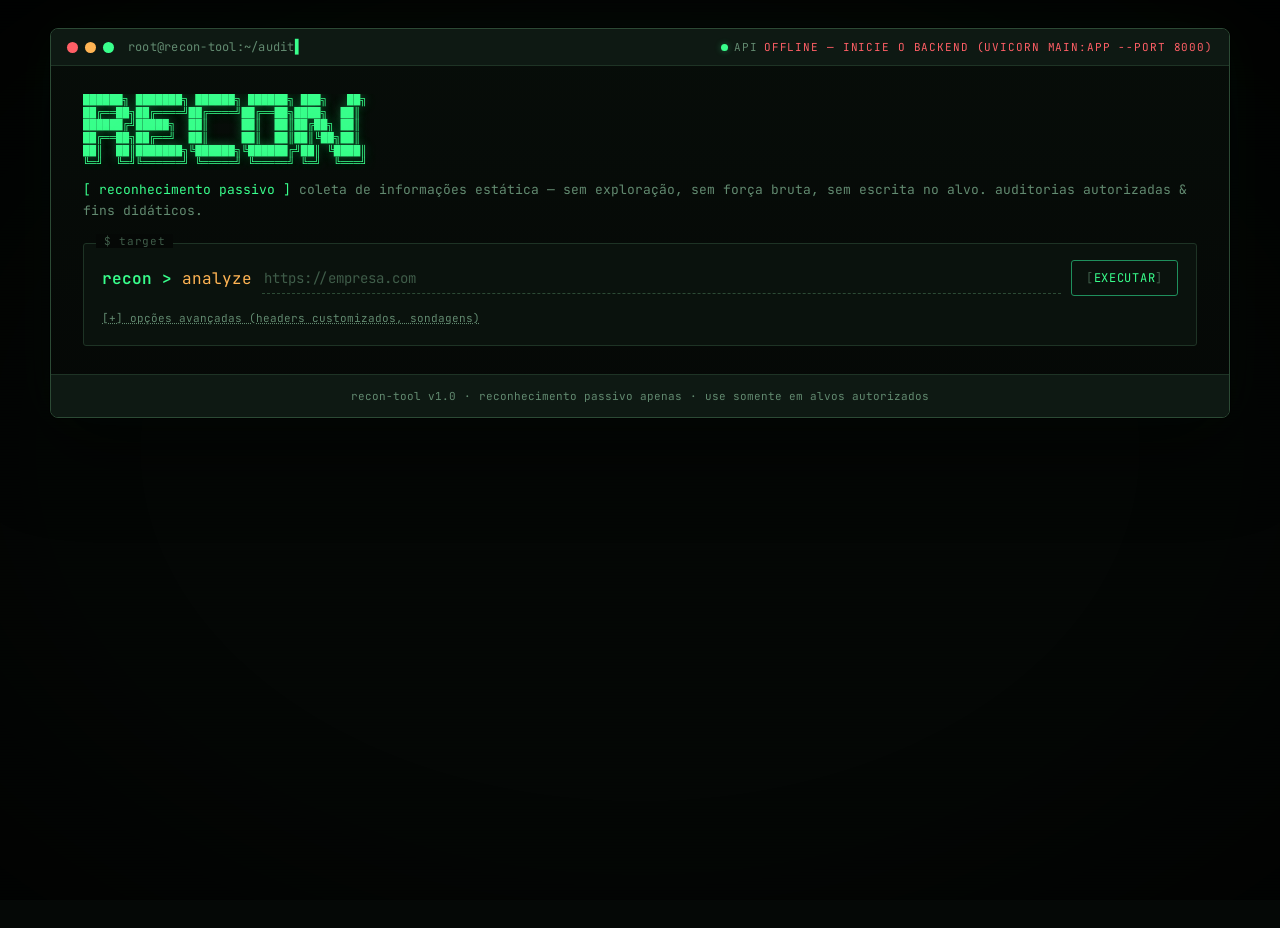
<file: frontend/index.html>
<!DOCTYPE html>
<html lang="pt">
<head>
<meta charset="UTF-8" />
<title>recon-tool // passive reconnaissance</title>
<meta name="viewport" content="width=device-width, initial-scale=1.0" />
<link rel="preconnect" href="https://fonts.googleapis.com">
<link rel="preconnect" href="https://fonts.gstatic.com" crossorigin>
<link href="https://fonts.googleapis.com/css2?family=JetBrains+Mono:ital,wght@0,400;0,500;0,600;0,700;0,800;1,400&display=swap" rel="stylesheet">
<link rel="stylesheet" href="style.css">
</head>
<body>

<canvas id="rainCanvas"></canvas>
<div class="scanlines"></div>
<div class="vignette"></div>

<div class="crt">

  <!-- barra de janela de terminal -->
  <div class="winbar">
    <div class="winbar__dots">
      <span class="dot dot--a"></span>
      <span class="dot dot--b"></span>
      <span class="dot dot--c"></span>
    </div>
    <div class="winbar__path">root@recon-tool<span class="dim">:</span>~/audit<span class="caret">▌</span></div>
    <div class="winbar__status" id="connStatus">
      <span class="pulse"></span> API <span id="apiState">a verificar…</span>
    </div>
  </div>

  <main class="shell">

    <!-- banner -->
    <header class="banner">
      <pre class="banner__ascii" aria-hidden="true">
██████╗ ███████╗ ██████╗ ██████╗ ███╗   ██╗
██╔══██╗██╔════╝██╔════╝██╔══██╗████╗  ██║
██████╔╝█████╗  ██║     ██║  ██║██╔██╗ ██║
██╔══██╗██╔══╝  ██║     ██║  ██║██║╚██╗██║
██║  ██║███████╗╚██████╗╚██████╔╝██║ ╚████║
╚═╝  ╚═╝╚══════╝ ╚═════╝ ╚═════╝ ╚═╝  ╚═══╝</pre>
      <p class="banner__sub">
        <span class="accent">[ reconhecimento passivo ]</span>
        coleta de informações estática &mdash; sem exploração, sem força bruta, sem escrita no alvo.
        <span class="dim">auditorias autorizadas &amp; fins didáticos.</span>
      </p>
    </header>

    <!-- prompt de comando -->
    <section class="terminal-panel prompt-panel">
      <div class="panel__label">$ target</div>
      <div class="prompt-line">
        <span class="prompt-line__prefix">recon &gt;</span>
        <span class="prompt-line__cmd">analyze</span>
        <input id="urlInput" class="prompt-input" type="text"
               placeholder="https://empresa.com" autocomplete="off" spellcheck="false" />
        <button id="analyzeBtn" class="btn btn--primary" onclick="startAnalysis()">
          <span class="btn__bracket">[</span>EXECUTAR<span class="btn__bracket">]</span>
        </button>
      </div>

      <div class="options-panel">
        <button type="button" class="options-panel__toggle" onclick="toggleOptions()">
          [+] opções avançadas (headers customizados, sondagens)
        </button>
        <div id="optionsBody" class="options-panel__body hidden">
          <div class="options-panel__row">
            <label for="customHeaders">
              headers customizados (um por linha, formato "Nome: valor") — ex.: Authorization: Bearer eyJ..., Cookie: session=abc
            </label>
            <textarea id="customHeaders" placeholder="Authorization: Bearer ...&#10;Cookie: session=...&#10;X-Custom-Header: valor"></textarea>
          </div>
          <div class="options-panel__checks">
            <label class="options-panel__check">
              <input type="checkbox" id="optStackFiles" checked />
              confirmar stack via arquivos característicos
            </label>
            <label class="options-panel__check">
              <input type="checkbox" id="optExternalDomains" checked />
              reconhecimento de domínios externos
            </label>
          </div>
          <div class="dim" style="font-size:10.5px;">
            redirecionamentos (301/302/307/308) são sempre seguidos automaticamente;
            a análise continua no destino final e a cadeia fica documentada na aba HEADERS.
          </div>
        </div>
      </div>
    </section>

    <!-- boot log -->
    <section id="bootPanel" class="terminal-panel boot-panel hidden">
      <div class="panel__label">$ log de execução</div>
      <div class="boot-log__meter">
        <div class="boot-log__meter-fill" id="progressBar"></div>
        <span class="boot-log__meter-text" id="progressPct">0%</span>
      </div>
      <div id="bootLog" class="boot-log"></div>
    </section>

    <!-- pesquisa -->
    <section id="searchPanel" class="terminal-panel hidden">
      <div class="panel__label">$ grep --global</div>
      <div class="prompt-line">
        <span class="prompt-line__prefix">recon &gt;</span>
        <span class="prompt-line__cmd">grep</span>
        <input id="searchInput" class="prompt-input" type="text"
               placeholder="endpoint, token, secret, email..." autocomplete="off" spellcheck="false"
               onkeydown="if(event.key==='Enter') doSearch()"/>
        <button class="btn btn--ghost" onclick="doSearch()">
          <span class="btn__bracket">[</span>BUSCAR<span class="btn__bracket">]</span>
        </button>
      </div>
      <div id="searchResults" class="search-results hidden"></div>
    </section>

    <!-- resultados -->
    <section id="resultsPanel" class="results hidden">
      <nav id="tabs" class="tabs"></nav>
      <div id="tabContent" class="terminal-panel tab-content"></div>

      <div class="export-row">
        <span class="dim">$ export --format</span>
        <button class="btn btn--tiny" onclick="exportReport('json')">json</button>
        <button class="btn btn--tiny" onclick="exportReport('markdown')">markdown</button>
        <button class="btn btn--tiny" onclick="exportReport('csv')">csv</button>
        <button class="btn btn--tiny" onclick="exportReport('html')">html</button>
      </div>
    </section>

  </main>

  <footer class="footer">
    <span class="dim">recon-tool v1.0</span>
    <span class="dim">·</span>
    <span class="dim">reconhecimento passivo apenas</span>
    <span class="dim">·</span>
    <span class="dim">use somente em alvos autorizados</span>
  </footer>

</div>

<script src="app.js"></script>
</body>
</html>
</file>
<file: frontend/style.css>
/* ============================================================
   recon-tool — tema terminal (phosphor green / CRT)
   ============================================================ */

:root {
  --bg:            #050806;
  --bg-panel:      #0a120d;
  --bg-panel-alt:  #0e1913;
  --border:        #1e3325;
  --border-bright: #2c4a35;

  --text:          #cdeed4;
  --text-dim:      #628a70;
  --text-faint:    #3f5c49;

  --accent:        #39ff8c;
  --accent-dim:    #1f8f5c;
  --accent-glow:   rgba(57, 255, 140, 0.35);

  --amber:         #ffb454;
  --danger:        #ff5f66;
  --cyan:          #5fd7ff;

  --mono: "JetBrains Mono", "SF Mono", Consolas, monospace;
  --radius: 3px;
}

* { box-sizing: border-box; }

html, body {
  margin: 0;
  padding: 0;
  background: var(--bg);
  color: var(--text);
  font-family: var(--mono);
  height: 100%;
}

body {
  min-height: 100vh;
  position: relative;
  overflow-x: hidden;
}

.hidden { display: none !important; }
.dim { color: var(--text-dim); }
.accent { color: var(--accent); }

/* ------------------------------------------------------------
   ambiente: chuva de caracteres + scanlines + vinheta
   ------------------------------------------------------------ */
#rainCanvas {
  position: fixed;
  inset: 0;
  z-index: 0;
  opacity: 0.10;
  pointer-events: none;
}

.scanlines {
  position: fixed;
  inset: 0;
  z-index: 2;
  pointer-events: none;
  background: repeating-linear-gradient(
    to bottom,
    rgba(0, 0, 0, 0) 0px,
    rgba(0, 0, 0, 0) 1px,
    rgba(0, 0, 0, 0.18) 2px,
    rgba(0, 0, 0, 0.18) 3px
  );
  mix-blend-mode: multiply;
}

.vignette {
  position: fixed;
  inset: 0;
  z-index: 3;
  pointer-events: none;
  background: radial-gradient(ellipse at center, rgba(0,0,0,0) 55%, rgba(0,0,0,0.55) 100%);
}

/* ------------------------------------------------------------
   janela / chrome
   ------------------------------------------------------------ */
.crt {
  position: relative;
  z-index: 4;
  max-width: 1180px;
  margin: 28px auto;
  border: 1px solid var(--border-bright);
  border-radius: 8px;
  background: linear-gradient(180deg, #070d09 0%, #050806 100%);
  box-shadow:
    0 0 0 1px rgba(0,0,0,0.6),
    0 30px 80px rgba(0,0,0,0.6),
    0 0 60px rgba(57,255,140,0.04);
  overflow: hidden;
}

.winbar {
  display: flex;
  align-items: center;
  gap: 14px;
  padding: 10px 16px;
  background: var(--bg-panel-alt);
  border-bottom: 1px solid var(--border);
  font-size: 12px;
  color: var(--text-dim);
}

.winbar__dots { display: flex; gap: 7px; }
.dot { width: 11px; height: 11px; border-radius: 50%; display: inline-block; }
.dot--a { background: var(--danger); }
.dot--b { background: var(--amber); }
.dot--c { background: var(--accent); }

.winbar__path { flex: 1; letter-spacing: 0.02em; }
.caret {
  display: inline-block;
  color: var(--accent);
  animation: blink 1.1s steps(1) infinite;
}

.winbar__status {
  display: flex;
  align-items: center;
  gap: 6px;
  font-size: 11px;
  text-transform: uppercase;
  letter-spacing: 0.08em;
}
.pulse {
  width: 7px; height: 7px; border-radius: 50%;
  background: var(--accent);
  box-shadow: 0 0 6px var(--accent-glow);
  animation: pulse 1.6s ease-in-out infinite;
}

@keyframes blink { 50% { opacity: 0; } }
@keyframes pulse { 0%, 100% { opacity: 0.4; } 50% { opacity: 1; } }

/* ------------------------------------------------------------
   conteúdo
   ------------------------------------------------------------ */
.shell {
  padding: 28px 32px 8px;
}

.banner { margin-bottom: 22px; }

.banner__ascii {
  margin: 0 0 10px;
  color: var(--accent);
  font-size: 11px;
  line-height: 1.15;
  text-shadow: 0 0 12px var(--accent-glow);
  overflow-x: auto;
}

.banner__sub {
  margin: 0;
  font-size: 13px;
  color: var(--text-dim);
  line-height: 1.6;
}

/* painéis estilo terminal */
.terminal-panel {
  border: 1px solid var(--border);
  border-radius: var(--radius);
  background: var(--bg-panel);
  padding: 16px 18px;
  margin-bottom: 20px;
  position: relative;
}

.panel__label {
  position: absolute;
  top: -10px;
  left: 12px;
  background: var(--bg);
  padding: 0 8px;
  font-size: 11px;
  color: var(--text-faint);
  letter-spacing: 0.06em;
  text-transform: lowercase;
}

/* linha de comando */
.prompt-line {
  display: flex;
  align-items: center;
  gap: 10px;
  flex-wrap: wrap;
}

.prompt-line__prefix {
  color: var(--accent);
  font-weight: 600;
  white-space: nowrap;
}

.prompt-line__cmd {
  color: var(--amber);
  white-space: nowrap;
}

.prompt-input {
  flex: 1;
  min-width: 200px;
  background: transparent;
  border: none;
  border-bottom: 1px dashed var(--border-bright);
  color: var(--text);
  font-family: var(--mono);
  font-size: 14px;
  padding: 6px 2px;
  outline: none;
}
.prompt-input::placeholder { color: var(--text-faint); }
.prompt-input:focus { border-bottom-color: var(--accent); }

/* botões */
.btn {
  font-family: var(--mono);
  font-size: 12px;
  letter-spacing: 0.06em;
  padding: 9px 14px;
  border-radius: var(--radius);
  cursor: pointer;
  background: transparent;
  transition: all 0.12s ease;
  white-space: nowrap;
}

.btn--primary {
  border: 1px solid var(--accent-dim);
  color: var(--accent);
}
.btn--primary:hover {
  background: var(--accent);
  color: #04150c;
  box-shadow: 0 0 18px var(--accent-glow);
}
.btn--primary:disabled {
  opacity: 0.4;
  cursor: not-allowed;
}

.btn--ghost {
  border: 1px solid var(--border-bright);
  color: var(--text-dim);
}
.btn--ghost:hover {
  border-color: var(--cyan);
  color: var(--cyan);
}

.btn--tiny {
  border: 1px solid var(--border-bright);
  color: var(--text-dim);
  font-size: 11px;
  padding: 5px 10px;
}
.btn--tiny:hover {
  border-color: var(--amber);
  color: var(--amber);
}

.btn__bracket { color: var(--text-faint); }

/* ------------------------------------------------------------
   boot log (barra de progresso + log ao vivo)
   ------------------------------------------------------------ */
.boot-log__meter {
  position: relative;
  height: 20px;
  border: 1px solid var(--border-bright);
  border-radius: var(--radius);
  background: var(--bg-panel-alt);
  overflow: hidden;
  margin-bottom: 12px;
}
.boot-log__meter-fill {
  height: 100%;
  width: 0%;
  background: repeating-linear-gradient(
    45deg,
    var(--accent-dim) 0px, var(--accent-dim) 8px,
    var(--accent) 8px, var(--accent) 16px
  );
  background-size: 200% 100%;
  transition: width 0.4s ease;
  box-shadow: 0 0 12px var(--accent-glow);
}
.boot-log__meter-text {
  position: absolute;
  top: 50%; left: 50%;
  transform: translate(-50%, -50%);
  font-size: 11px;
  font-weight: 700;
  color: #04150c;
  mix-blend-mode: difference;
  filter: invert(1);
}

.boot-log {
  max-height: 220px;
  overflow-y: auto;
  font-size: 12.5px;
  line-height: 1.7;
}

.boot-log__line {
  white-space: pre-wrap;
  word-break: break-word;
}
.boot-log__line .ts { color: var(--text-faint); }
.boot-log__line .ok { color: var(--accent); }
.boot-log__line .err { color: var(--danger); }

.boot-log__cursor {
  display: inline-block;
  width: 8px;
  background: var(--accent);
  animation: blink 0.9s steps(1) infinite;
}

/* ------------------------------------------------------------
   pesquisa
   ------------------------------------------------------------ */
.search-results {
  margin-top: 14px;
  max-height: 280px;
  overflow-y: auto;
  font-size: 12px;
}
.search-results__item {
  border: 1px solid var(--border);
  border-radius: var(--radius);
  padding: 8px 10px;
  margin-bottom: 8px;
  background: var(--bg-panel-alt);
}
.search-results__section {
  color: var(--cyan);
  font-size: 10.5px;
  text-transform: uppercase;
  letter-spacing: 0.08em;
}
.search-results__blob {
  margin-top: 4px;
  color: var(--text-dim);
  white-space: pre-wrap;
  word-break: break-word;
}

/* ------------------------------------------------------------
   tabs / resultados
   ------------------------------------------------------------ */
.tabs {
  display: flex;
  flex-wrap: wrap;
  gap: 6px;
  margin-bottom: -1px;
  position: relative;
  z-index: 1;
}

.tab-btn {
  font-family: var(--mono);
  font-size: 11.5px;
  letter-spacing: 0.04em;
  color: var(--text-dim);
  background: var(--bg-panel-alt);
  border: 1px solid var(--border);
  border-bottom: none;
  border-radius: 4px 4px 0 0;
  padding: 8px 12px;
  cursor: pointer;
  white-space: nowrap;
}
.tab-btn:hover { color: var(--text); }
.tab-btn.is-active {
  color: var(--accent);
  background: var(--bg-panel);
  border-color: var(--border-bright);
}
.tab-btn .key {
  color: var(--text-faint);
  margin-right: 4px;
}
.tab-btn.is-active .key { color: var(--accent-dim); }

.tab-content {
  border-top-left-radius: 0;
  min-height: 320px;
  margin-bottom: 8px;
}

.export-row {
  display: flex;
  align-items: center;
  gap: 8px;
  font-size: 12px;
  margin-bottom: 24px;
  flex-wrap: wrap;
}

/* ------------------------------------------------------------
   elementos de conteúdo dos relatórios
   ------------------------------------------------------------ */
.stats-grid {
  display: grid;
  grid-template-columns: repeat(auto-fill, minmax(130px, 1fr));
  gap: 10px;
}
.stat-card {
  border: 1px solid var(--border);
  border-radius: var(--radius);
  background: var(--bg-panel-alt);
  padding: 12px;
  text-align: center;
}
.stat-card__value {
  font-size: 22px;
  font-weight: 700;
  color: var(--accent);
  text-shadow: 0 0 10px var(--accent-glow);
}
.stat-card__label {
  font-size: 10px;
  color: var(--text-dim);
  text-transform: uppercase;
  letter-spacing: 0.06em;
  margin-top: 4px;
}

.chip {
  display: inline-block;
  border: 1px solid var(--border-bright);
  border-radius: var(--radius);
  padding: 4px 9px;
  margin: 0 6px 6px 0;
  font-size: 11.5px;
  color: var(--text);
  background: var(--bg-panel-alt);
}
.chip--accent { border-color: var(--accent-dim); color: var(--accent); }

table.data-table {
  width: 100%;
  border-collapse: collapse;
  font-size: 12px;
}
.data-table th {
  text-align: left;
  color: var(--text-faint);
  text-transform: uppercase;
  font-size: 10px;
  letter-spacing: 0.06em;
  padding: 8px 10px;
  border-bottom: 1px solid var(--border-bright);
}
.data-table td {
  padding: 7px 10px;
  border-bottom: 1px solid var(--border);
  color: var(--text);
  vertical-align: top;
}
.data-table tr:hover td { background: rgba(57,255,140,0.04); }

.data-table td.type-secret { color: var(--danger); }
.data-table td.type-pii { color: var(--amber); }

.copy-btn {
  background: none;
  border: none;
  color: var(--text-faint);
  cursor: pointer;
  font-family: var(--mono);
  font-size: 10px;
  margin-left: 8px;
}
.copy-btn:hover { color: var(--cyan); }

.empty-msg {
  color: var(--text-faint);
  font-size: 12.5px;
  padding: 30px 0;
  text-align: center;
}
.empty-msg::before { content: "— nenhum dado nesta secção —"; }

.jwt-card {
  border: 1px solid var(--border);
  border-radius: var(--radius);
  background: var(--bg-panel-alt);
  padding: 12px;
  margin-bottom: 12px;
}
.jwt-card__source { font-size: 10.5px; color: var(--text-faint); margin-bottom: 4px; }
.jwt-card__preview { font-size: 12px; color: var(--cyan); margin-bottom: 8px; }
.jwt-card pre {
  background: var(--bg);
  border: 1px solid var(--border);
  border-radius: var(--radius);
  padding: 10px;
  font-size: 11.5px;
  overflow-x: auto;
  margin: 0;
}

pre.raw-json {
  font-size: 11.5px;
  overflow-x: auto;
  white-space: pre-wrap;
  word-break: break-word;
  margin: 0;
}

.footer {
  display: flex;
  gap: 8px;
  justify-content: center;
  padding: 14px;
  font-size: 11px;
  border-top: 1px solid var(--border);
  background: var(--bg-panel-alt);
}

/* ------------------------------------------------------------
   opções de análise: headers customizados + toggles
   ------------------------------------------------------------ */
.options-panel { margin-top: 10px; }
.options-panel__toggle {
  background: none; border: none; color: var(--text-dim);
  font-family: var(--mono); font-size: 11px; cursor: pointer;
  padding: 4px 0; text-decoration: underline dotted;
}
.options-panel__toggle:hover { color: var(--accent); }
.options-panel__body {
  margin-top: 10px; padding: 12px; border: 1px solid var(--border);
  border-radius: var(--radius); background: var(--bg-panel-alt);
  display: flex; flex-direction: column; gap: 12px;
}
.options-panel__row { display: flex; flex-direction: column; gap: 4px; }
.options-panel__row label { font-size: 11px; color: var(--text-dim); }
.options-panel textarea {
  width: 100%; min-height: 70px; resize: vertical;
  background: var(--bg); border: 1px solid var(--border); color: var(--text);
  font-family: var(--mono); font-size: 12px; padding: 8px; border-radius: var(--radius);
}
.options-panel textarea:focus { outline: none; border-color: var(--accent); }
.options-panel__checks { display: flex; flex-wrap: wrap; gap: 14px; }
.options-panel__check {
  display: flex; align-items: center; gap: 6px; font-size: 11.5px; color: var(--text);
  cursor: pointer;
}

/* ------------------------------------------------------------
   badges de relevância
   ------------------------------------------------------------ */
.badge {
  display: inline-block; padding: 1px 7px; border-radius: 10px;
  font-size: 10px; text-transform: uppercase; letter-spacing: 0.04em;
  border: 1px solid currentColor;
}
.badge--critical { color: var(--danger); }
.badge--high { color: var(--danger); opacity: 0.85; }
.badge--medium { color: var(--amber); }
.badge--low { color: var(--text-dim); }

/* ------------------------------------------------------------
   linha de endpoint + painel de execução ("Executar")
   ------------------------------------------------------------ */
.endpoint-row {
  border: 1px solid var(--border); border-radius: var(--radius);
  background: var(--bg-panel-alt); margin-bottom: 10px; overflow: hidden;
}
.endpoint-row__head {
  display: flex; align-items: center; gap: 10px; padding: 10px 12px;
  flex-wrap: wrap;
}
.endpoint-row__path { flex: 1; min-width: 180px; word-break: break-all; }
.endpoint-row__methods { color: var(--cyan); font-size: 11px; }
.endpoint-row__module { color: var(--text-faint); font-size: 10.5px; }
.exec-panel {
  border-top: 1px solid var(--border); padding: 12px; display: none;
  flex-direction: column; gap: 10px; background: var(--bg);
}
.exec-panel.is-open { display: flex; }
.exec-panel__row { display: flex; gap: 10px; flex-wrap: wrap; align-items: center; }
.exec-panel select, .exec-panel textarea, .exec-panel input {
  background: var(--bg-panel-alt); border: 1px solid var(--border); color: var(--text);
  font-family: var(--mono); font-size: 12px; padding: 6px 8px; border-radius: var(--radius);
}
.exec-panel textarea { width: 100%; min-height: 60px; resize: vertical; }
.exec-panel__result {
  border: 1px solid var(--border); border-radius: var(--radius);
  background: var(--bg-panel-alt); padding: 10px; font-size: 11.5px;
}
.exec-panel__result .status-ok { color: var(--accent); }
.exec-panel__result .status-warn { color: var(--amber); }
.exec-panel__result .status-err { color: var(--danger); }
.exec-panel__meta { display: flex; gap: 14px; flex-wrap: wrap; margin-bottom: 8px; font-size: 11px; color: var(--text-dim); }
.exec-panel__note {
  border-left: 2px solid var(--amber); padding: 6px 10px; margin: 8px 0;
  color: var(--amber); font-size: 11px; background: rgba(255,180,84,0.06);
}

/* ------------------------------------------------------------
   cadeia de redirecionamentos
   ------------------------------------------------------------ */
.redirect-chain { display: flex; flex-direction: column; gap: 4px; margin: 10px 0; font-size: 11.5px; }
.redirect-chain__hop { display: flex; gap: 8px; align-items: center; }
.redirect-chain__hop .arrow { color: var(--text-faint); }

/* scrollbars */
::-webkit-scrollbar { width: 8px; height: 8px; }
::-webkit-scrollbar-track { background: var(--bg-panel); }
::-webkit-scrollbar-thumb { background: var(--border-bright); border-radius: 4px; }
::-webkit-scrollbar-thumb:hover { background: var(--accent-dim); }

/* responsivo */
@media (max-width: 640px) {
  .shell { padding: 20px 16px 4px; }
  .banner__ascii { font-size: 7px; }
  .prompt-line { flex-direction: column; align-items: stretch; }
  .prompt-input { width: 100%; }
}

/* respeitar preferências de movimento reduzido */
@media (prefers-reduced-motion: reduce) {
  .caret, .pulse, .boot-log__cursor { animation: none; }
  #rainCanvas { display: none; }
}
</file>
